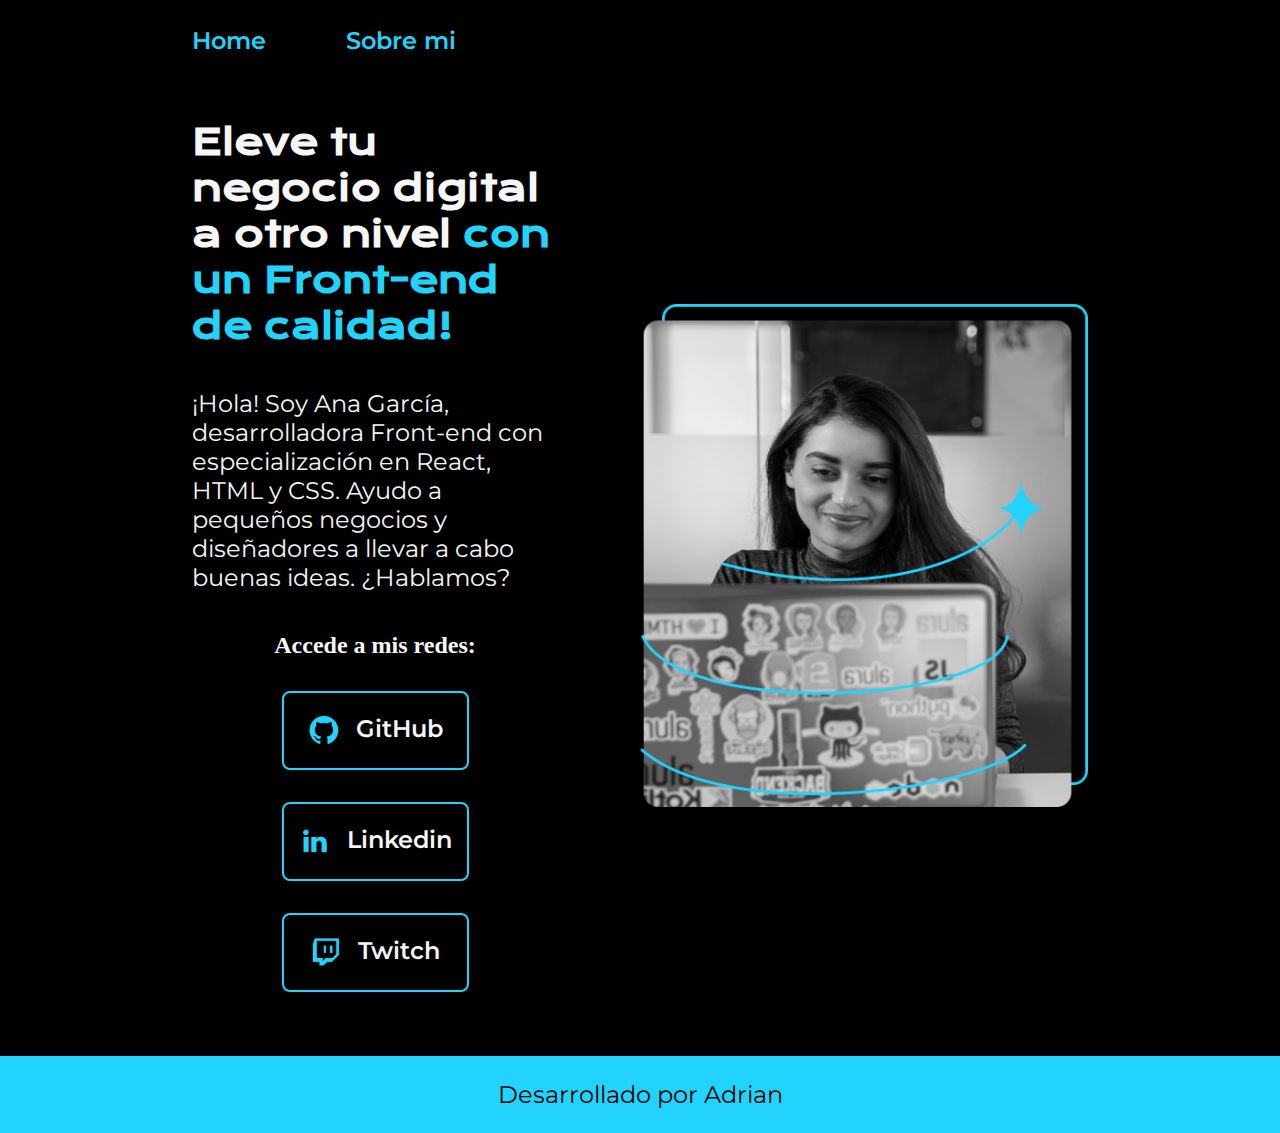
<file: index.html>
<!DOCTYPE html>
<html lang="en">
<head>
    <meta charset="UTF-8">
    <meta name="viewport" content="width=device-width , initial-scale=1.0">
    <title>Portafolio</title>
    <link rel="stylesheet" href="styles/style.css">
</head>
<body>
    <header class="header">
        <nav class="header__nav">
            <a class="header__nav__enlace" href="index.html">Home</a>
            <a class="header__nav__enlace" href="about.html">Sobre mi</a>
        </nav>
    </header>
    <main class="presentacion">
        <section class="presentacion__contenido">

            <h1 class="presentacion__contenido__titulo">Eleve tu negocio digital a otro nivel 
                <strong class="titulo-destaque">con un Front-end de calidad!</strong> 
            </h1>

            <p class="presentacion__contenido__parrafo">¡Hola! Soy Ana García, 
                desarrolladora Front-end con especialización en React,
                HTML y CSS. Ayudo a pequeños negocios y diseñadores a llevar a cabo buenas ideas. 
                ¿Hablamos?
            </p>

            <div class="presentacion__enlaces">
                <h2 class="presentacion__contenido__subtitulo">Accede a mis redes:</h2>
                <a class="presentacion__enlace__redes" href="https://github.com/"><img src="assets/github.png">GitHub</a>
                <a class="presentacion__enlace__redes" href="https://www.linkedin.com"><img src="assets/linkedin.png">Linkedin</a>
                <a class="presentacion__enlace__redes" href="https://www.twitch.tv"><img src="assets/twitch.png">Twitch</a>
                
            </div>

    </section>

        <img class="presentacion__imagen" src="assets/Imagen.png" alt="Imagen de Ana Garcia trabajando">

    </main>
    
    <footer class="footer">
        <p>Desarrollado por Adrian</p>
    </footer>
</body>
</html>
</file>
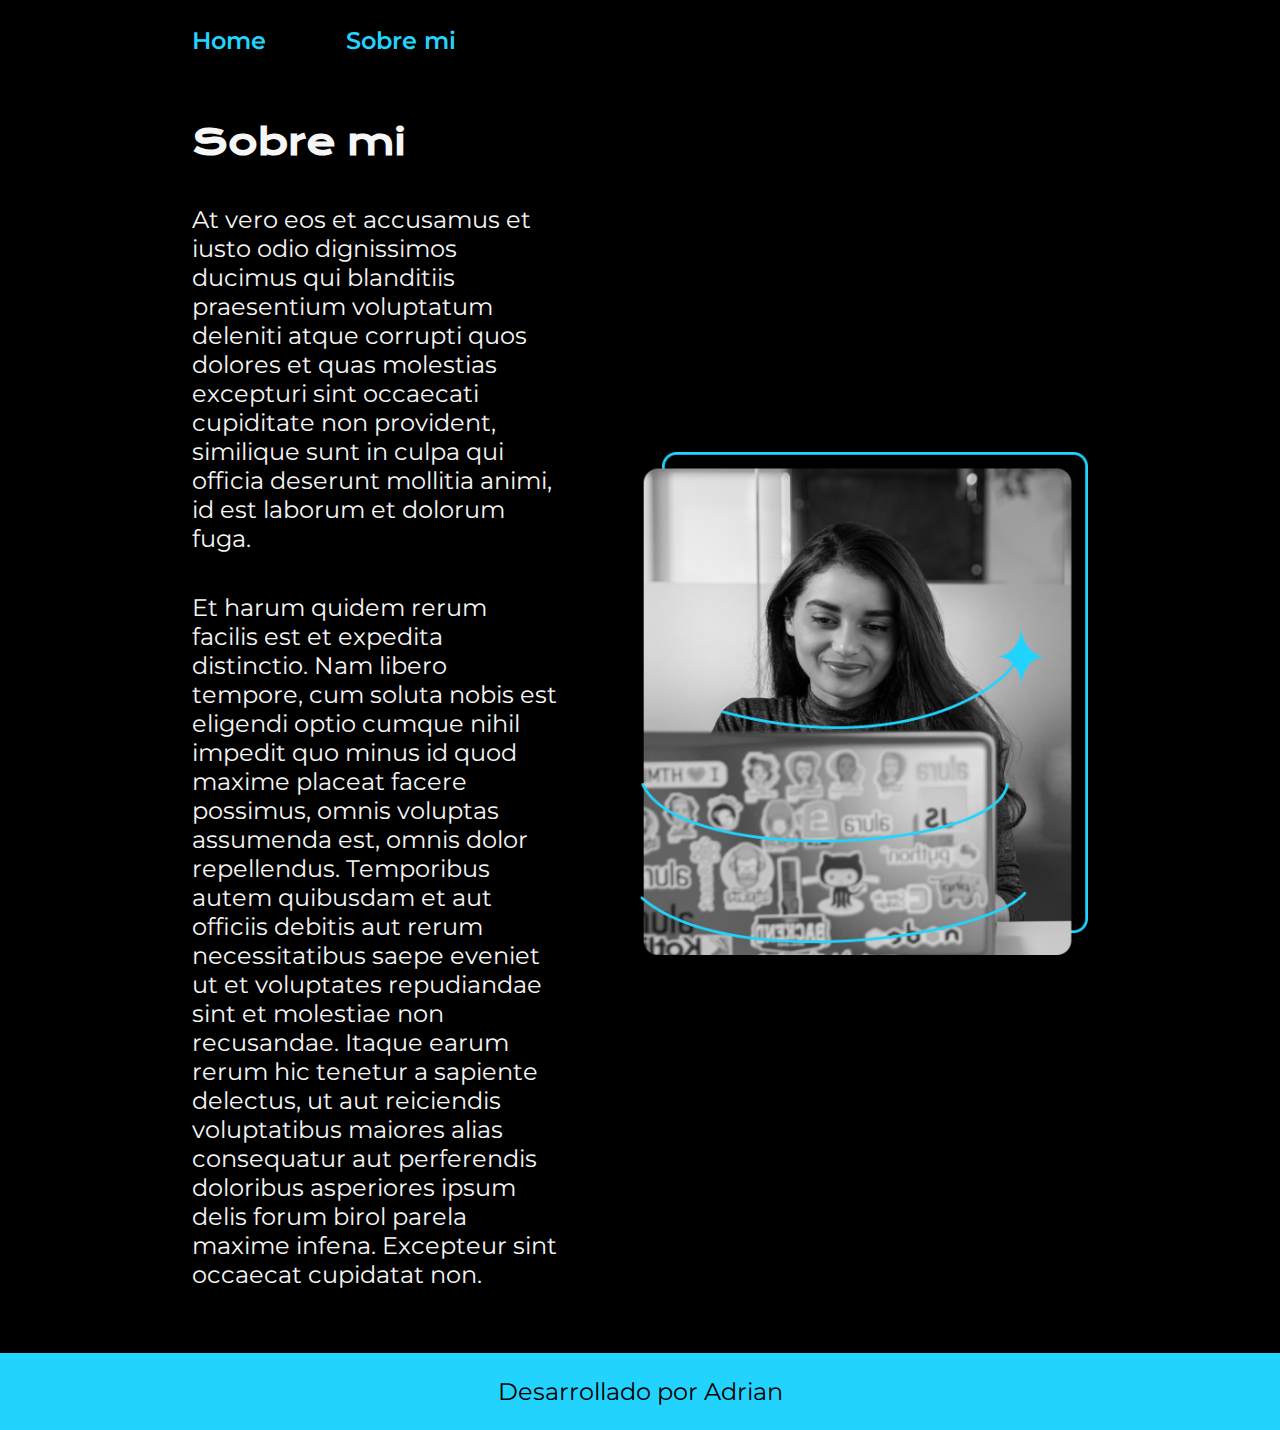
<file: about.html>
<!DOCTYPE html>
<html lang="en">
<head>
    <meta charset="UTF-8">
    <meta name="viewport" content="width=device-width, initial-scale=1.0">
    <link rel="stylesheet" href="styles/style.css">
    <title>Sobre mi</title>
</head>
<body>
    <header class="header">
        <nav class="header__nav">
            <a class="header__nav__enlace" href="index.html">Home</a>
            <a class="header__nav__enlace" href="about.html">Sobre mi</a>
        </nav>
    </header>
    <main class="presentacion">
        <section class="presentacion__contenido">
            <h1 class="presentacion__contenido__titulo">Sobre mi</h1>
                <p class="presentacion__contenido__parrafo">At vero eos et accusamus et iusto odio dignissimos ducimus 
                    qui blanditiis praesentium voluptatum deleniti atque 
                    corrupti quos dolores et quas molestias excepturi sint 
                    occaecati cupiditate non provident, similique sunt in 
                    culpa qui officia deserunt mollitia animi, id est laborum 
                    et dolorum fuga.
                </p>
                <p class="presentacion__contenido__parrafo"> Et harum quidem rerum facilis est et expedita distinctio. 
                    Nam libero tempore, cum soluta nobis est eligendi optio 
                    cumque nihil impedit quo minus id quod maxime placeat 
                    facere possimus, omnis voluptas assumenda est, omnis dolor 
                    repellendus. Temporibus autem quibusdam et aut officiis 
                    debitis aut rerum necessitatibus saepe eveniet ut et 
                    voluptates repudiandae sint et molestiae non recusandae. 
                    Itaque earum rerum hic tenetur a sapiente delectus, 
                    ut aut reiciendis voluptatibus maiores alias consequatur 
                    aut perferendis doloribus asperiores ipsum delis forum 
                    birol parela maxime infena. Excepteur sint occaecat 
                    cupidatat non.
                </p>
        </section>
        <img class="presentacion__imagen" src="./assets/Imagen.png" alt="Imagen de Ana Garcia trabajando">
    </main>
    <footer class="footer">
        <p>Desarrollado por Adrian</p>
    </footer>
</body>
</html>
</file>
<file: styles/style.css>
@import url('https://fonts.googleapis.com/css2?family=Krona+One&family=Montserrat:wght@400;600&display=swap');


:root {
    --color-primario: #000000;
    --color-secundario: #F6F6F6;
    --color-terciario: #22D4FD;
    --color-hover: #272727;

    --fuente-krona: 'Krona One', sans-serif;
    --fuente-montserrat: 'Montserrat', sans-serif;
}

* {
    padding: 0;
    margin:0;
}

body{
    box-sizing: border-box;
    background-color: var(--color-primario);
    color: var(--color-secundario);
}

.header{
    padding: 2% 0% 0% 15%;
}

.header__nav{
    display: flex;
    gap: 80px;
}
.header__nav__enlace{
    font-family: var(--fuente-montserrat);
    font-size: 1.5rem;
    font-weight: 600;
    color: var(--color-terciario);
    text-decoration: none;

}



.presentacion {
    padding: 5% 15%;
    display: flex;
    align-items: center;
    justify-content: space-between;
    gap: 82px;
}

.presentacion__contenido{
    width: 50%;
    display: flex;
    flex-direction: column;
    gap: 40px;
}


.presentacion__contenido__titulo{
    font-size: 2.25rem;
    font-family: var(--fuente-krona);
}

.titulo-destaque {
    color: var(--color-terciario); ;
}

.presentacion__contenido__parrafo{
    font-size: 1.5rem;
    font-family: var(--fuente-montserrat);
}

.presentacion__enlaces{
    display: flex;
    flex-direction: column;
    justify-content: space-between;
    align-items: center;
    gap: 32px;
}

.presentacion__enlaces__subtitulo{
    font-family: var(--fuente-krona);
    font-weight: 400;
    font-size: 1.5rem;
}
.presentacion__enlace__redes{
      display: flex;
      justify-content: center;
      gap: 16px;
      border: 2px solid var(--color-terciario);
      width: 50%;
      text-align: center;
      border-radius: 8px;
      font-size: 1.5rem;
      font-weight: 600;
      padding: 21.5px 0;
      text-decoration: none;
      color: var(--color-secundario);
      font-family: var(--fuente-montserrat);
}

.presentacion__enlace__redes:hover{
    background-color: var(--color-hover);
}

.presentacion__imagen{
    width: 50%;
}

.footer{
    color:var(--color-primario);
    background-color: var(--color-terciario);
    padding: 24px;
    text-align: center;
    font-family: var(--fuente-montserrat);
    font-size: 1.5rem;
    font-weight: 400;
}

@media (max-width: 1200px){
    .header{
        padding: 10%;
    }

    .header__nav{
        justify-content: center;
    }

    .presentacion{
        flex-direction: column-reverse;
        padding: 5%;
    }

    .presentacion__contenido{
        width: auto;
    }
}
</file>
